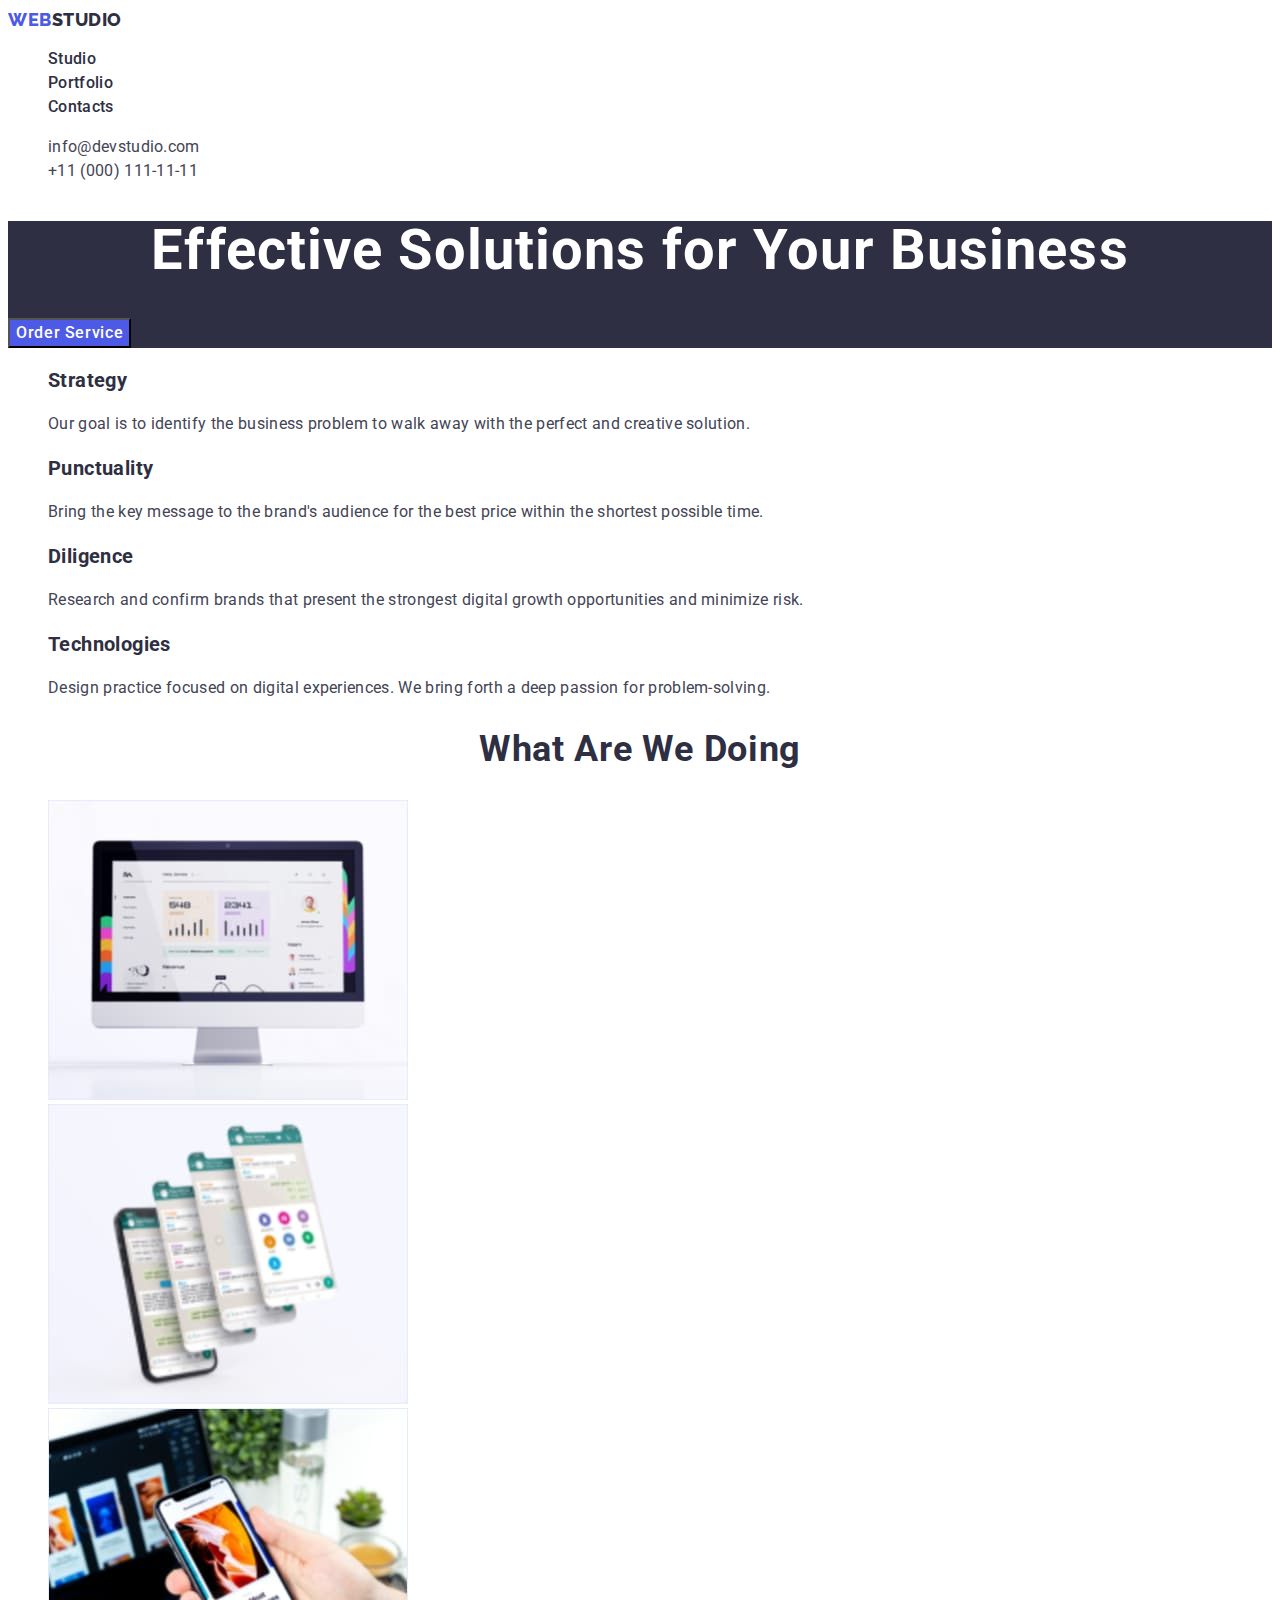
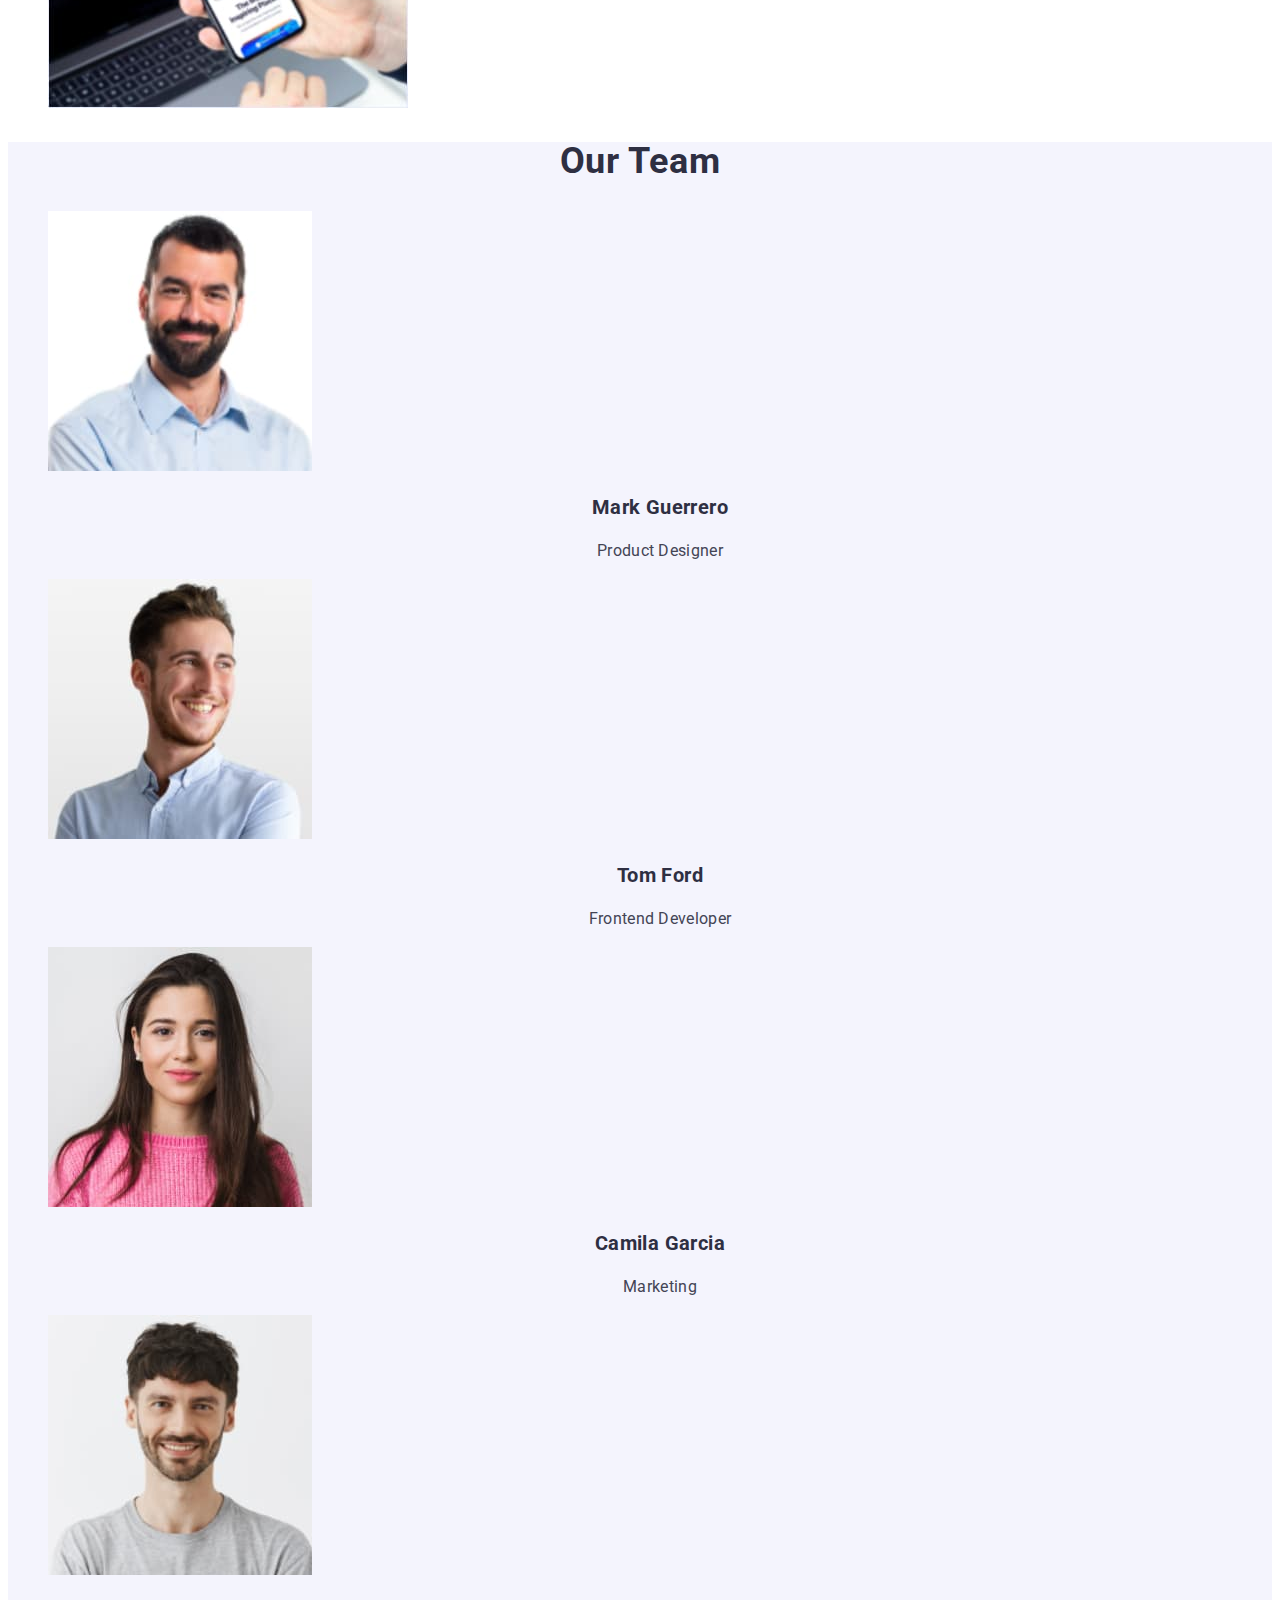
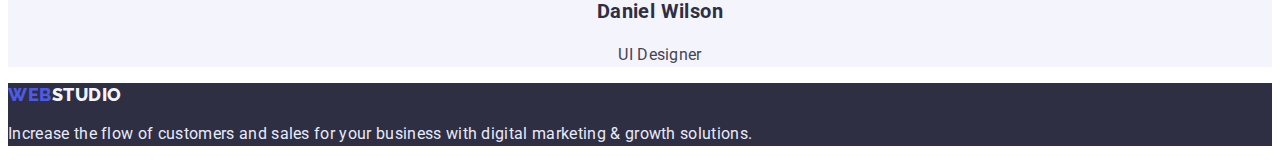
<file: index.html>
<!DOCTYPE html>
<html lang="en">
<head>
    <meta charset="UTF-8">
    <meta http-equiv="X-UA-Compatible" content="IE=edge">
    <meta name="viewport" content="width=device-width, initial-scale=1.0">
    <title>WebStudio</title>
    <link rel="stylesheet" href="./css/styles.css">
    <link rel="preconnect" href="https://fonts.googleapis.com">
<link rel="preconnect" href="https://fonts.gstatic.com" crossorigin>
<link href="https://fonts.googleapis.com/css2?family=Raleway:wght@800&family=Roboto:wght@400;500;700;900&display=swap" rel="stylesheet">
</head>
<body>
<!--Header-->
<header class="header"> 
    <nav class="header-navigation">
            <a href="./index.html" class="logo logo-color-grey link"><span class="logo logo-color-blue link">Web</span>Studio</a>
        <ul class="header-list list">
            <li class="header-item"><a href="index.html" class="header-link link">Studio</a></li>
            <li class="header-item"><a href="portfolio.html" class="header-link link">Portfolio</a></li>
            <li class="header-item"><a href="#" class="header-link link">Contacts</a></li>
        </ul>
    </nav>
    <address class="header-address">
        <ul class="header-list list">
            <li><a href="mailto:info@devstudio.com" class="header-mail link">info@devstudio.com</a></li>
            <li><a href="tel:+110001111111" class="header-tel link">+11 (000) 111-11-11</a></li>
        </ul>
    </address> 
</header>
<!--/Header-->
    <main>
        <!--Hero Section-->
        <section class="hero">  
            <h1 class="hero-title">Effective Solutions for Your Business</h1>
                <button type="button" class="hero-btn">Order Service</button>
        </section>
        <!--Hero Section-->

        <!--About Section-->
        <section class="about">
            <h2 class="visually-hidden">Advantages</h2>
        <ul class="about-list list">
            <li class="about-item">
                <h3 class="about-item-title ">Strategy</h3>
                <p class="about-item-list">Our goal is to identify the business problem to walk away with the perfect and creative solution.</p>
            </li>
            <li class="about-item">
                <h3 class="about-item-title">Punctuality</h3>
                <p class="about-item-list">Bring the key message to the brand's audience for the best price within the shortest possible time.</p>
            </li>
            <li class="about-item">
                <h3 class="about-item-title">Diligence</h3>
                <p class="about-item-list">Research and confirm brands that present the strongest digital growth opportunities and minimize risk.</p>
            </li>
            <li class="about-item">
                <h3 class="about-item-title">Technologies</h3>
                <p class="about-item-list">Design practice focused on digital experiences. We bring forth a deep passion for problem-solving.</p>
            </li>
        </ul>
        </section>
        <!--/About Section-->

        <!-- Section Services -->
        <section class="services">
            <h2 class="services-feature-title">What are we doing</h2>
            <ul class="list">
                <li><img src="./images/what-are-we-doing_1.jpg" alt="on the computer" width="360" height="300"></li>
                <li><img src="./images/what-are-we-doing_2.jpg" alt="different topics" width="360" height="300"></li>
                <li><img src="./images/what-are-we-doing_3.jpg" alt="different possibilities" width="360" height="300"></li>
            </ul>
        </section>
        <!--/Section Services-->

        <!--Section Feature-->
        <section class="feature">
            <h2 class="services-feature-title">Our Team</h2>
            <ul class="feature-list list">
                <li class="feature-item">
                <img 
                src="./images/avatar-1.jpg" 
                alt="Mark Guerrero"
                width="264" height="260">
                <h3 class="feature-title-2">Mark Guerrero</h3>
                <p class="feture-subtitle">Product Designer</p>
                </li>
                <li class="feature-item">
                <img 
                src="./images/avatar-2.jpg" 
                alt="Tom Ford"
                width="264" height="260">
                <h3 class="feature-title-2">Tom Ford</h3>
                <p class="feture-subtitle">Frontend Developer</p>
                </li>
                <li class="feature-item">
                <img 
                src="./images/avatar-3.jpg" 
                alt="Camila Garcia"
                width="264" height="260">
                <h3 class="feature-title-2">Camila Garcia</h3>
                <p class="feture-subtitle">Marketing</p>
                </li>
                <li class="feature-item">
                <img 
                src="./images/avatar-4.jpg" 
                alt="Daniel Wilson"
                width="264" height="260">
                <h3 class="feature-title-2">Daniel Wilson</h3>
                <p class="feture-subtitle">UI Designer</p>
                </li>
            </ul>
        </section>
        <!--Section Feature-->
    </main>
    <!--Footer-->
    <footer class="footer">
        <a href="./index.html" class="logo logo-color-white link"><span class="logo logo-color-blue link">Web</span>Studio</a>
        <p class="footer-item">Increase the flow of customers and sales for your business with digital marketing & growth solutions.</p>
    </footer>
    <!--/Footer-->
</body>
</html>
</file>
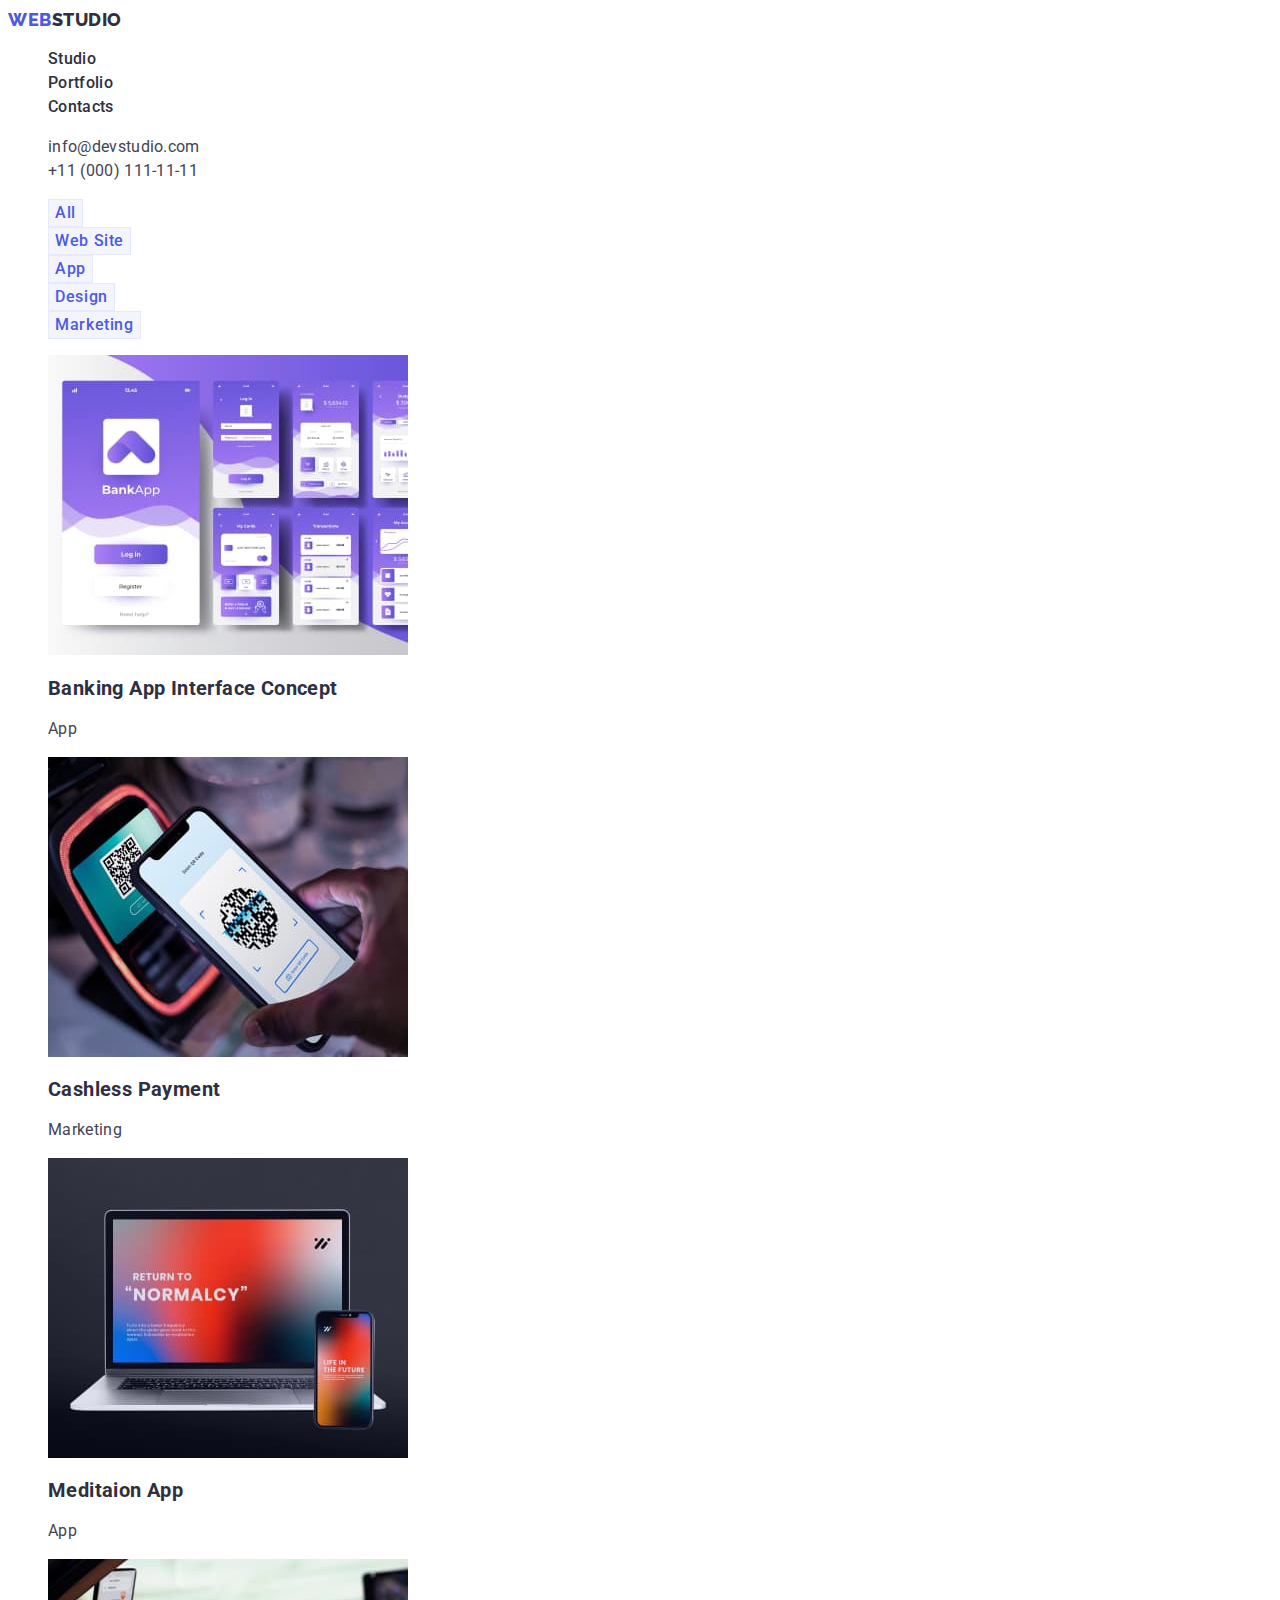
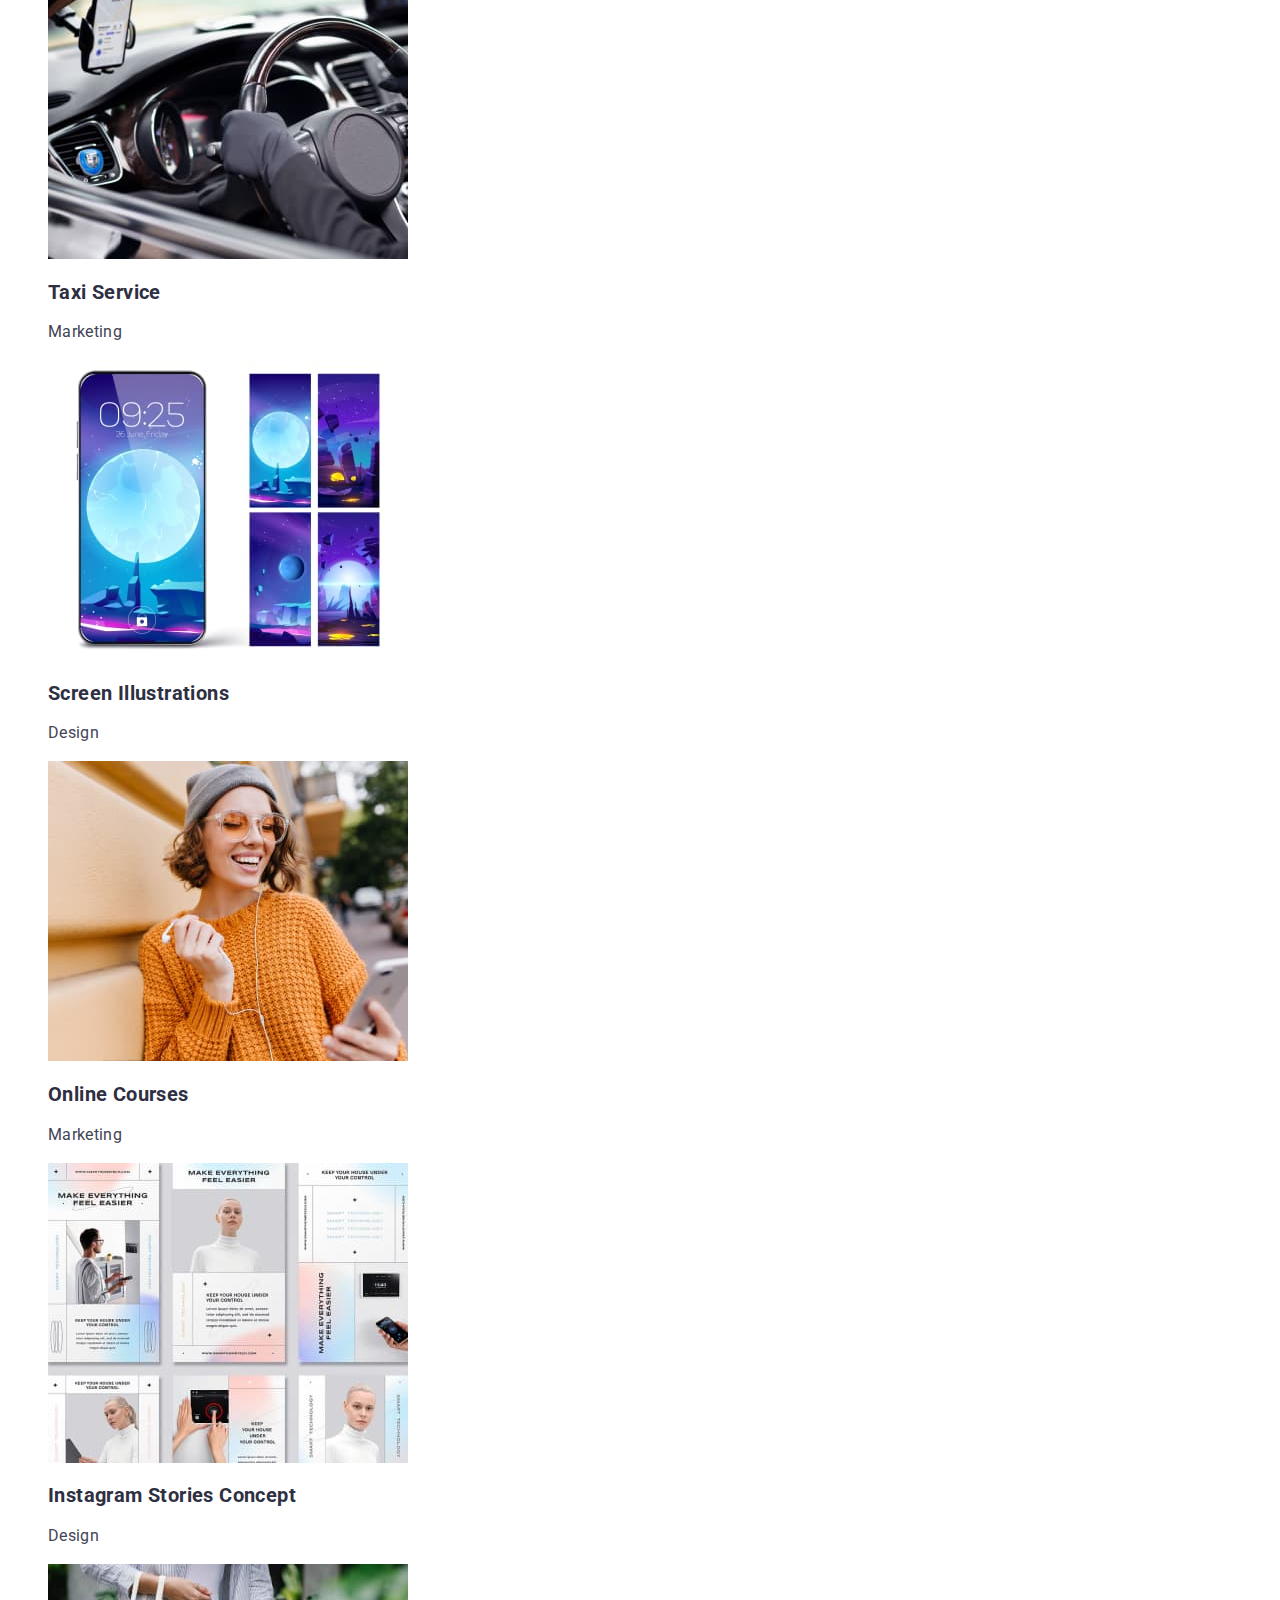
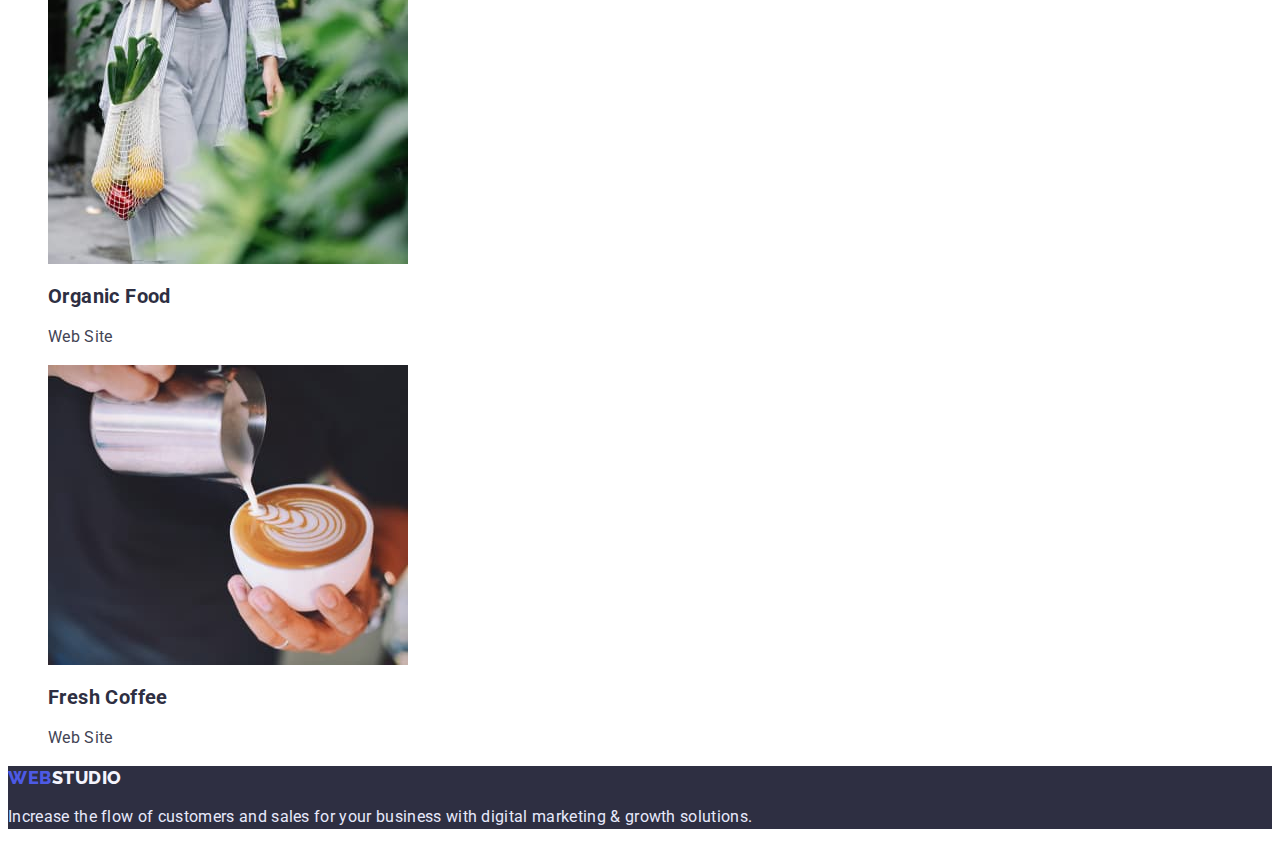
<file: portfolio.html>
<!DOCTYPE html>
<html lang="en">
<head>
    <meta charset="UTF-8">
    <meta http-equiv="X-UA-Compatible" content="IE=edge">
    <meta name="viewport" content="width=device-width, initial-scale=1.0">
    <title>Portfolio</title>
    <link rel="stylesheet" href="./css/styles.css">
    <link rel="preconnect" href="https://fonts.googleapis.com">
<link rel="preconnect" href="https://fonts.gstatic.com" crossorigin>
<link href="https://fonts.googleapis.com/css2?family=Raleway:wght@800&family=Roboto:wght@400;500;700;900&display=swap" rel="stylesheet">
</head>
<body>
    <!--Header-->
<header class="header"> 
    <nav class="header-navigation">
            <a href="./index.html" class="logo logo-color-grey link"><span class="logo logo-color-blue link">Web</span>Studio</a>
        <ul class="header-list list">
            <li class="header-item"><a href="index.html" class="header-link link">Studio</a></li>
            <li class="header-item"><a href="portfolio.html" class="header-link link">Portfolio</a></li>
            <li class="header-item"><a href="#" class="header-link link">Contacts</a></li>
        </ul>
    </nav>
    <address class="header-address">
        <ul class="header-list list">
            <li><a href="mailto:info@devstudio.com" class="header-mail link">info@devstudio.com</a></li>
            <li><a href="tel:+110001111111" class="header-tel link">+11 (000) 111-11-11</a></li>
        </ul>
    </address> 
</header>
<!--/Header-->
<main>
<!--Portfolio Section-->
<section class="portfolio">
    <h1 class="visually-hidden">Advantages</h1>
<ul class="btn-list list">
<li class="btn-item"><button type="button" class="btn-portfolio">All</button></li>
<li class="btn-item"><button type="button" class="btn-portfolio">Web Site</button></li>
<li class="btn-item"><button type="button" class="btn-portfolio">App</button></li>
<li class="btn-item"><button type="button" class="btn-portfolio">Design</button></li>
<li class="btn-item"><button type="button" class="btn-portfolio">Marketing</button></li>
</ul>

   <ul class="portfolio-list list">
    <li class="portfolio-item">
        <a href="" class="link">
        <img src="./images/img-potfolio-1.jpg" alt="img-potfolio-1" width="360" height="300">
        <h2 class="portfolio-title">Banking App Interface Concept</h2>
        <p class="portfolio-subtitle">App</p>
        </a>
    </li>
    <li class="portfolio-item">
        <a href="" class="link">
        <img src="./images/img-potfolio-2.jpg" alt="img-potfolio-2" width="360" height="300">
        <h2 class="portfolio-title">Cashless Payment</h2>
        <p class="portfolio-subtitle">Marketing</p>
        </a>
    </li>
    <li class="portfolio-item">
        <a href="" class="link">
        <img src="./images/img-potfolio-3.jpg" alt="img-potfolio-3" width="360" height="300">
        <h2 class="portfolio-title">Meditaion App</h2>
        <p class="portfolio-subtitle">App</p>
        </a>
    </li>
    <li class="portfolio-item">
        <a href="" class="link">
        <img src="./images/img-potfolio-4.jpg" alt="img-potfolio-4" width="360" height="300">
        <h2 class="portfolio-title">Taxi Service</h2>
        <p class="portfolio-subtitle">Marketing</p>
        </a>
    </li>
    <li class="portfolio-item">
        <a href="" class="link">
        <img src="./images/img-potfolio-5.jpg" alt="img-potfolio-5" width="360" height="300">
        <h2 class="portfolio-title">Screen Illustrations</h2>
        <p class="portfolio-subtitle">Design</p>
        </a>
    </li>
    <li class="portfolio-item">
        <a href="" class="link">
        <img src="./images/img-potfolio-6.jpg" alt="img-potfolio-6" width="360" height="300">
        <h2 class="portfolio-title">Online Courses</h2>
        <p class="portfolio-subtitle">Marketing</p>
        </a>
    </li>
    <li class="portfolio-item">
        <a href="" class="link">
        <img src="./images/img-potfolio-7.jpg" alt="img-potfolio-7" width="360" height="300">
        <h2 class="portfolio-title">Instagram Stories Concept</h2>   
        <p class="portfolio-subtitle">Design</p>
        </a>
    </li>
    <li class="portfolio-item">
        <a href="" class="link">
        <img src="./images/img-potfolio-8.jpg" alt="img-potfolio-8" width="360" height="300">
        <h2 class="portfolio-title">Organic Food</h2>
        <p class="portfolio-subtitle">Web Site</p>
        </a>
    </li>
    <li class="portfolio-item">
        <a href="" class="link">
        <img src="./images/img-potfolio-9.jpg" alt="img-potfolio-9" width="360" height="300">
        <h2 class="portfolio-title">Fresh Coffee</h2>
        <p class="portfolio-subtitle">Web Site</p>
        </a>
    </li>
   </ul>
</section>
<!--/Portfolio Section-->
</main>
<!--Footer-->
<footer class="footer">
    <a href="./index.html" class="logo logo-color-white link"><span class="logo logo-color-blue link">Web</span>Studio</a>
    <p class="footer-item">Increase the flow of customers and sales for your business with digital marketing & growth solutions.</p>
</footer>
<!--/Footer-->
</body>
</html>
</file>
<file: css/styles.css>
:root{
--main-title-color: #FFFFFF;
--secondary-title-color: #2E2F42;
--accent-color: #434455;
--button-color-portfolio:#4D5AE5;
--hover-color:#404BBF;
--footer-item-background:#E7E9FC; 
--footer-item-color:#F4F4FD;
}
body {
font-family: 'Roboto', sans-serif;
color: var(--accent-color);
}
.list{
list-style-type: none;
}
.link{
text-decoration: none;
}
.visually-hidden {
position: absolute;
width: 1px;
height: 1px;
margin: -1px;
border: 0;
padding: 0;
    
white-space: nowrap;
clip-path: inset(100%);
clip: rect(0 0 0 0);
overflow: hidden;
}


/*-----------------Header--------------------*/

.header {

}
.header-navigation {

}
.logo{
font-family: 'Raleway';
font-weight: 800;
font-size: 18px;
line-height: 1.3;
letter-spacing: 0.03em;
text-transform: uppercase;
}
.logo-color-grey{
color: var(--secondary-title-color);
}
.logo-color-blue{
color: var(--button-color-portfolio);
}
.logo-color-white{
color: var(--footer-item-color);
}
.logo-link:focus{
color: var(--secondary-title-color)
}
.header-list {

}
.header-item {

}
.header-link {
font-weight: 500;
font-size: 16px; 
line-height: 1.5;
letter-spacing: 0.02em;
color: var(--secondary-title-color);
}
.header-link:hover{
color: var(--hover-color);
text-decoration: underline;
}
.header-link:focus{
color: var(--hover-color);
text-decoration: underline;
}
.header-address{
font-style: normal;
}
.header-mail{
font-size: 16px;
line-height: 1.5;
letter-spacing: 0.02em;
color: var(--accent-color);
}
.header-mail:hover{
color: var(--hover-color);
}
.header-mail:focus{
color: var(--hover-color);
}
.header-tel{
font-size: 16px;
line-height: 1.5;
letter-spacing: 0.02em;
color: var(--accent-color);
}
.header-tel:hover{
color: var(--hover-color);
}
.header-tel:focus{
color: var(--hover-color);
}

/*-----------------Hero--------------------*/

.hero{
background: var(--secondary-title-color);
}
.hero-title{
font-size: 56px;
line-height: 1.07;
text-align: center;
letter-spacing: 0.02em;
color: var(--main-title-color);
}
.hero-btn{
font-family: inherit;
font-weight: 500;
font-size: 16px;
line-height: 1.5;
letter-spacing: 0.04em;
color: var(--main-title-color);
cursor: pointer;
background: var(--button-color-portfolio);
}
.hero-btn:hover{
background: var(--hover-color);
}
.hero-btn:focus{
background: var(--hover-color);
}

/*-----------------About--------------------*/

.about{

}
.about-list{

}
.about-item{
    
}
.about-item-title{
font-size: 20px;
line-height: 1.2;
letter-spacing: 0.02em;
color: var(--secondary-title-color);
}
.about-item-list{
font-size: 16px;
line-height: 1.5;
letter-spacing: 0.02em;
color: var(--accent-color);
}
/*-----------------Srevices--------------------*/

.services{
    
}
.services-feature-title{
font-size: 36px;
line-height: 1.1;
text-align: center;
letter-spacing: 0.02em;
text-transform: capitalize;
color: var(--secondary-title-color)
}

/*-----------------Feature--------------------*/

.feature{
background: var(--footer-item-color);
}
.feature-list{

}
.feature-item{

}
.feature-title-2{
font-size: 20px;
line-height: 1.2;
text-align: center;
letter-spacing: 0.02em;
color: var(--secondary-title-color);    
}
.feture-subtitle{
font-size: 16px;
line-height: 1.5;
text-align: center;
letter-spacing: 0.02em;
color: var(--accent-color);    
}

/*-----------------Footer--------------------*/

.footer{
background: var(--secondary-title-color);
}
.footer-logo{

}
.footer-item{
font-size: 16px;
line-height: 1.5;
letter-spacing: 0.02em;
color: var(--footer-item-background);     
}

/*-----------------Potfolio Section--------------------*/

.portfolio{
}
.btn-list{
}
.btn-item{
}
.btn-portfolio{
font-family: inherit;
font-weight: 500;
font-size: 16px;
line-height: 1.5;
letter-spacing: 0.04em;
color: var(--button-color-portfolio);
background: var(--footer-item-color);
border: 1px solid var(--footer-item-background);
cursor: pointer
}
.btn-portfolio:hover{
background: var(--hover-color);
color: var(--footer-item-color);
}
.btn-portfolio:focus{
background: var(--hover-color);
color: var(--footer-item-color);
}
.portfolio-list {
}
.portfolio-item {
}
.link {
}
.portfolio-title {
font-size: 20px;
line-height: 1.2;
letter-spacing: 0.02em;
color: var(--secondary-title-color);
}
.portfolio-subtitle {
font-size: 16px;
line-height: 1.5;
letter-spacing: 0.02em;
color: var(--accent-color); 
}
</file>
